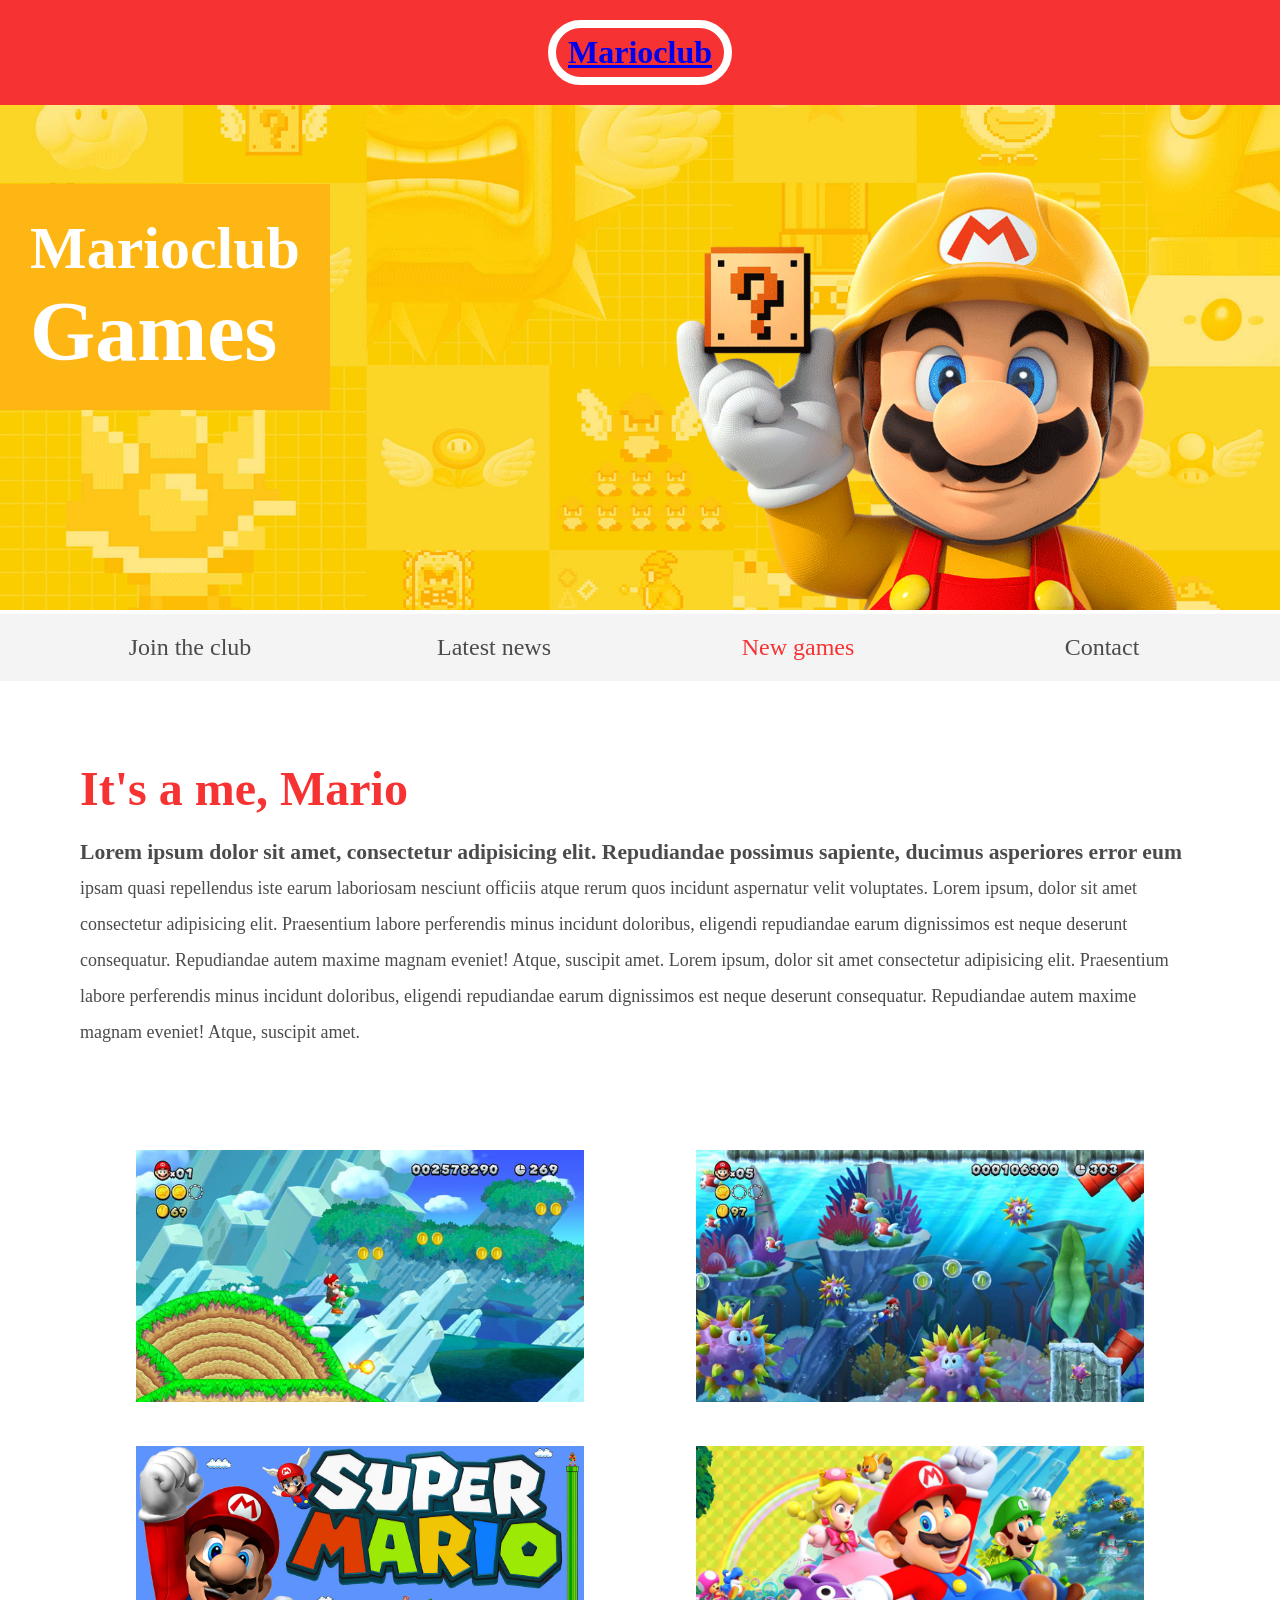
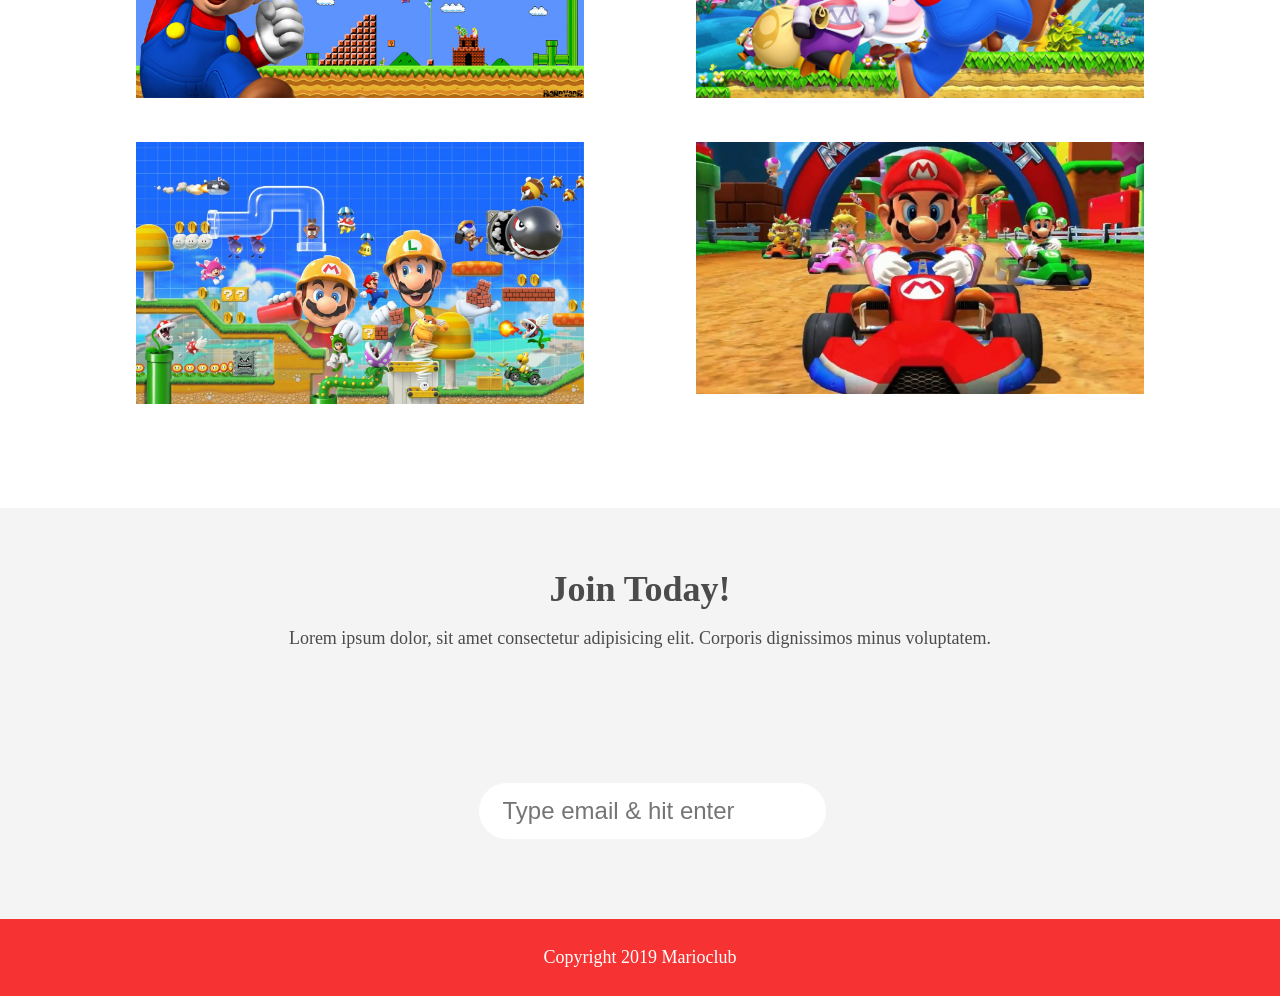
<file: games.html>
<!DOCTYPE html>
<html lang="en">

<head>
    <meta name="viewport" content="width=device-width, initial-scale=1.0">
    <link rel="shortcut icon" href="img/favicon.ico" type="image/x-icon">

    <link rel="icon" href="img/favicon.ico" type="image/x-icon">

    <link rel="stylesheet" href="css/style.css">
    <title>Marioclub Games</title>
</head>

<body>
    <header>
        <h1><a href="index.html">Marioclub</a></h1>
    </header>
    <section class="banner">
        <img src="img/banner.jpg" alt="marioclub welcome banner">
        <div class="welcome">
            <h2>Marioclub<br><span>Games</span></h2>
        </div>
    </section>
    <nav class="main-nav">
        <ul>
            <li><a href="index.html">Join the club</a></li>
            <li><a href="news.html">Latest news</a></li>
            <li><a class="join" href="games.html">New games</a></li>
            <li><a href="contact.html">Contact</a></li>
        </ul>
    </nav>
    <main>
        <article>
            <h2>It's a me, Mario</h2>
            <p>Lorem ipsum dolor sit amet, consectetur adipisicing elit. Repudiandae possimus sapiente, ducimus asperiores error eum ipsam quasi repellendus iste earum laboriosam nesciunt officiis atque rerum quos incidunt aspernatur velit voluptates. Lorem ipsum, dolor sit amet consectetur adipisicing elit. Praesentium labore perferendis minus incidunt doloribus, eligendi repudiandae earum dignissimos est neque deserunt consequatur. Repudiandae autem maxime magnam eveniet! Atque, suscipit amet. Lorem ipsum, dolor sit amet consectetur adipisicing elit. Praesentium labore perferendis minus incidunt doloribus, eligendi repudiandae earum dignissimos est neque deserunt consequatur. Repudiandae autem maxime magnam eveniet! Atque, suscipit amet.</p>
        </article>
        <ul class="images">
            <li class="coverimage">
                <img src="img/thumb-1.JPG" alt="mario thumbnail 1">
            </li>
            <li class="coverimage">
                <img src="img/thumb-2.jpg" alt="mario thumbnail 2">
            </li>
            <li class="coverimage">
                <img src="img/thumb-3.jpg" alt="mario thumbnail 3">
            </li>
            <li class="coverimage">
                <img src="img/thumb-4.JPG" alt="mario thumbnail 4">
            </li>
            <li class="coverimage">
                <img src="img/thumb-5.jpg" alt="mario thumbnail 5">
            </li>
            <li class="coverimage">
                <img src="img/thumb-6.jpg" alt="mario thumbnail 6">
            </li>
        </ul>
    </main>
    <section class="join">
        <h2>Join Today!</h2>
        <p>Lorem ipsum dolor, sit amet consectetur adipisicing elit. Corporis dignissimos minus voluptatem.</p>
        <form>
            <input type="email" name="email" placeholder="Type email & hit enter" required>
        </form>
    </section>
    <footer>
        <p class="copyright">Copyright 2019 Marioclub</p>
    </footer>
</body>

</html>
</file>
<file: css/style.css>
body, ul, li, h1, h2, a{
  
  /* Insert a margin property and set it's value to 0 */
  margin: 0;

  /* Insert a padding property and set it's value to 0 */
  padding: 0;

  /* Insert a font-family property and set it's value to tahoma */
  font-family: tahoma;
}

p{
  /* Insert a font-size property and set it's value to 18px */
  font-size: 18px;
}
header{
  background-color: #F63232;
  padding: 20px 0;
  text-align: center;
  position: fixed;
  width: 100%;
  top: 0;
  left: 0;
  z-index: 1;
}
header h1{
  /* Insert a color property and set it's value to white  */
  color: white;
  /* Insert a border property and set it's value to 8px solid white  */
  border: 8px solid white;
  /* Insert a display property and set it's value to inline-block  */
  display: inline-block;
  /* Insert a padding property and set it's value to 6px and 12px  */
  padding: 6px 12px;
  /* Insert a border-radius property and set it's value to 36px */
  border-radius: 36px;
}
.banner{
  position: relative;
}
.banner img{
  max-width: 100%;
}
.banner .welcome{
  background:#FEB614;
  color: white;
  padding: 30px;
  font-size: 60px;
  position: absolute;
  left: 0;
  top: 30%;
} 
.banner .welcome span{
  /* Insert a font-size property and set it's value to 1.4em */
  font-size: 1.4em;
}
nav{
  background: #F4F4F4;
  padding: 20px;
  position: -webkit-sticky;
  position: sticky;
  top: 106px;
  z-index: 1;
}
nav ul{
  white-space: nowrap;
  max-width: 1200px;
  margin: 0 auto;
  text-align: center;
}
nav li{
  width: 25%;
  display: inline-block;
  font-size: 24px;
}
nav li a{
  text-decoration: none;
  color: #4B4B4B;
}
nav li a:hover{
  /* Insert a text-decoration property and set it's value to underline */
  text-decoration: underline;
}
nav li a.join{
  color: #F63232;
}
main{
  max-width: 100%;
  width: 1200px;
  margin: 80px auto;
  padding: 0 40px;
  -webkit-box-sizing: border-box;
  box-sizing: border-box;
}
article h2{
  /* Insert a color property and set it's value to #F63232  */
  color: #F63232;
  /* Insert a font-size property and set it's value to 48px */
  font-size: 48px;
}
article p{
  line-height: 2em;
  color: #4B4B4B;
}
article p::first-line{
  font-weight: bold;
  font-size: 1.2em;
}
.images{
  text-align: center;
  margin: 80px 0;
  white-space: nowrap;
}
.images li{
  display: inline-block;
  list-style-type: none;
  width: 40%;
  margin: 20px 5%;
  position: relative;
}
.images li:hover{
  top: -4px;
}
.images li img{
  max-width: 100%;
}
.images {
  display: -webkit-box;
  display: -ms-flexbox;
  display: flex;
  -ms-flex-wrap: wrap;
  flex-wrap: wrap;
}
.coverimage li {
  -webkit-box-flex: 1;
  -ms-flex: 0 0 50%;
  flex: 0 0 50%;
  margin: 5px;
  height: 100px;
}
section.join{
  background: #F4F4F4;
  text-align: center;
  padding: 60px 20px;
  color: #4B4B4B;
}
section.join h2{
  font-size: 36px;
}
form {
  /* Insert a padding-left property with following value: 1.5rem */
  padding-left: 1.5rem;
  /* Insert a pading-top property with following value: 6rem */
    padding-top: 6rem;
}
form input{
  /* Insert a margin property and set it's value to 20px and 0  */
  margin: 20px 0px;
  /* Insert a padding property and set it's value to 10px and 20px */ 
  padding: 10px 20px;
  /* Insert a font-size property and set it's value to 24px */
  font-size: 24px;
  /* Insert a border-radius property and set it's value to 28px */ 
  border-radius: 28px;
  /* Insert a border property and set it's value to 4px solid and white */
  border: 4px solid white;
}
form textarea{
  margin: 20px 0;
  padding: 10px 20px;
  font-size: 24px;
  border-radius: 28px;
  border: 4px solid black;
}
form input:focus{
  /* Insert a border property with following values: 4px dashed #4B4B4B */
  border: 4px dashed #4B4B4B;
  /* Insert a outline property with following values: none */
  outline: none;
}
form textarea:focus{
  border: 4px dashed #4B4B4B;
  outline: none;
}
form input:valid{
  border: 4px solid #71d300;
}
input[type="submit"] {
  /* Insert a width property with following value: 39rem */
  width: 39rem;
  /* Insert a background-color property with following value: red */
  background-color: red;
  /* Insert a font-size property with following value: xx-large */
  font-size: xx-large;
  /* Insert a color property with following value: ghostwhite */
    color: ghostwhite;
}
input[type="submit"]:focus {
    border: 4px dashed ghostwhite;
    outline: none
}
footer{
  background: #F63232;
  color: white;
  padding: 10px;
  text-align: center;
}

/* responsive styles */

@media screen and (max-width: 1400px){

  .banner .welcome{
    font-size: 40px;
  }

}

@media screen and (max-width: 960px){

  .banner .welcome{
    font-size: 28px;
  }
  nav li{
    font-size: 18px;
  }

}

@media screen and (max-width: 700px){

  .banner .welcome{
    font-size: 20px;
    position: relative;
    text-align: center;
  }
  .banner .welcome br{
    display: none;
  }
  .banner .welcome span{
    font-size: 1em;
  }
  nav li{
    font-size: 18px;
  }
  .images li{
    width: 100%;
    display: block;
    margin: 20px auto;
  }

}

@media screen and (max-width: 560px){

  .banner .welcome{
    font-size: 20px;
    position: relative;
    text-align: center;
  }
  .banner .welcome br{
    display: none;
  }
  .banner .welcome span{
    font-size: 1em;
  }
  nav li{
    display: block;
    width: 100%;
    margin: 12px 0;
  }
  article h2{
    font-size: 36px;
  }
  header, nav{
    position: relative;
    top: 0;
  }
  

}
</file>
